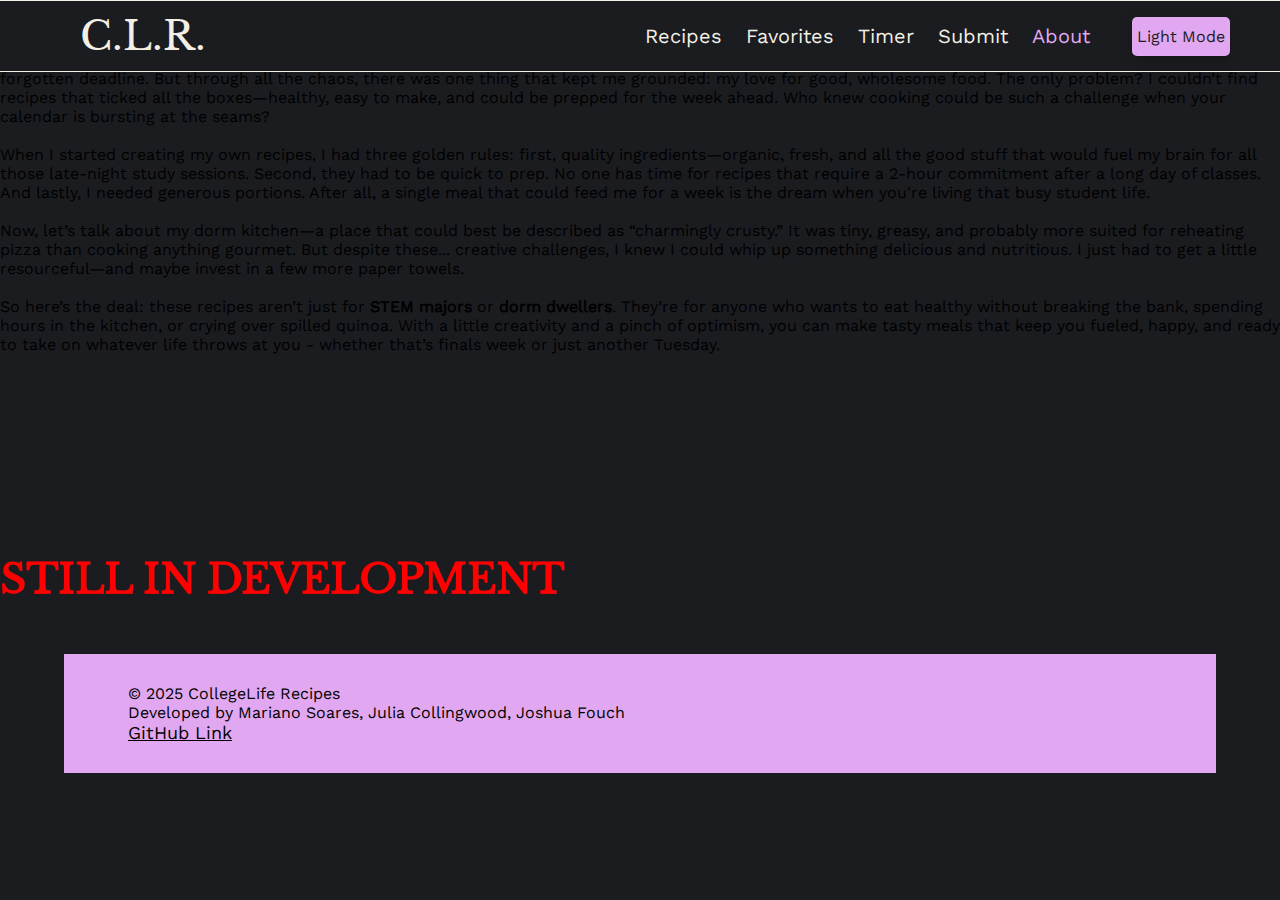
<file: about.html>
<!DOCTYPE html>
<html lang="en">
<head>
    <meta charset="UTF-8">
    <title>CollegeLife Recipes</title>
    <link rel="icon" type="image/x-icon" href="assets/images/pizza.ico">
    <link rel="stylesheet" href="style.css">
    <meta name="viewport" content="width=device-width, initial-scale=1.0">
    <!-- Julia: added google's magnifying glass icon-->
    <link rel="stylesheet" href="https://fonts.googleapis.com/css2?family=Material+Symbols+Outlined:opsz,wght,FILL,GRAD@20..48,100..700,0..1,-50..200&icon_names=search" />

</head>
<body>
    
    <!--Header and Navigation Bar-->
    <nav>
        <ul>
            <li class="logo"><a href="index.html">CollegeLife Recipes</a></li>
            <li class="logo-small"><a href="index.html">C.L.R.</a></li>
            <!--for smaller screens-->
            <!--menu toggle button used with js script-->
            <a href="javascript:void(0);" class="icon" onclick="navToggle()">
                <div class="hamburger">
                    <div class="line"></div>
                    <div class="line"></div>
                    <div class="line"></div>
                </div>
            </a>
            <div class="items" id="navItems">
                <li><a href="index.html">Home</a></li>
                <li><a href="recipelistings.html">Recipes</a></li>
                <li><a href="favorites.html">Favorites</a></li>
                <li> <a id="openTimer" class="timer">Timer</a></li>
                <li><a href="submissions.html">Submit</a></li>
                <li><a href="about.html" class="active">About</a></li>
            </div>
            
            <button class="coolButton"> Switch Theme </button>
            
       </ul>
    </nav>

    <!--Main Content-->

    <h1> About CollegeLife</h1>

<article>
    <p>
        Hi, I'm Reagan! As a recent STEM graduate, my schedule was packed to the brim—study sessions, late-night projects, 
        and the occasional panic attack over a forgotten deadline. But through all the chaos, there was one thing that kept me grounded: 
        my love for good, wholesome food. The only problem? I couldn’t find recipes that ticked all the boxes—healthy, easy to make, and 
        could be prepped for the week ahead. Who knew cooking could be such a challenge when your calendar is bursting at the seams?
<br>
<br>
When I started creating my own recipes, I had three golden rules: first, quality ingredients—organic, 
fresh, and all the good stuff that would fuel my brain for all those late-night study sessions. 
Second, they had to be quick to prep. No one has time for recipes that require a 2-hour commitment after a long day of classes. 
And lastly, I needed generous portions. After all, a single meal that could feed me for a week is the dream when you're living that busy student life.
<br>
<br>
Now, let’s talk about my dorm kitchen—a place that could best be described as “charmingly crusty.” 
It was tiny, greasy, and probably more suited for reheating pizza than cooking anything gourmet.
 But despite these... creative challenges, I knew I could whip up something delicious and nutritious. 
 I just had to get a little resourceful—and maybe invest in a few more paper towels.
<br>
<br>
So here’s the deal: these recipes aren’t just for <b>STEM majors</b> or <b>dorm dwellers</b>. 
They’re for anyone who wants to eat healthy without breaking the bank, spending hours in the kitchen, or crying over spilled quinoa. 
With a little creativity and a pinch of optimism, you can make tasty meals that keep you fueled, happy, and ready to take on whatever life throws at you - whether that’s finals week or just another Tuesday.

    </p>
</article>

<!--temporary error message-->
<div class="recipe-container1" style="padding-top: 200px;">
    <h1 style="color: red">STILL IN DEVELOPMENT</h1>
</div>

    <!--Footer-->
   <div class="footer-container">
        <footer class="main-footer">
            <p>&copy; 2025 CollegeLife Recipes</p>
            <p>Developed by Mariano Soares, Julia Collingwood, Joshua Fouch</p>
            <a href="https://github.com/joshuafouch/college-recipe-website" target="_blank">GitHub Link</a>
        </footer>  
    </div>

<!--ADD THIS SCRIPT TO EVERY HTML PAGE!!!-->
<script src="js/hamburger.js"></script>
<script src="js/recipe-timerpopup.js"></script>
<script src="js/lightMode.js"></script>
</body>
</html>
</file>
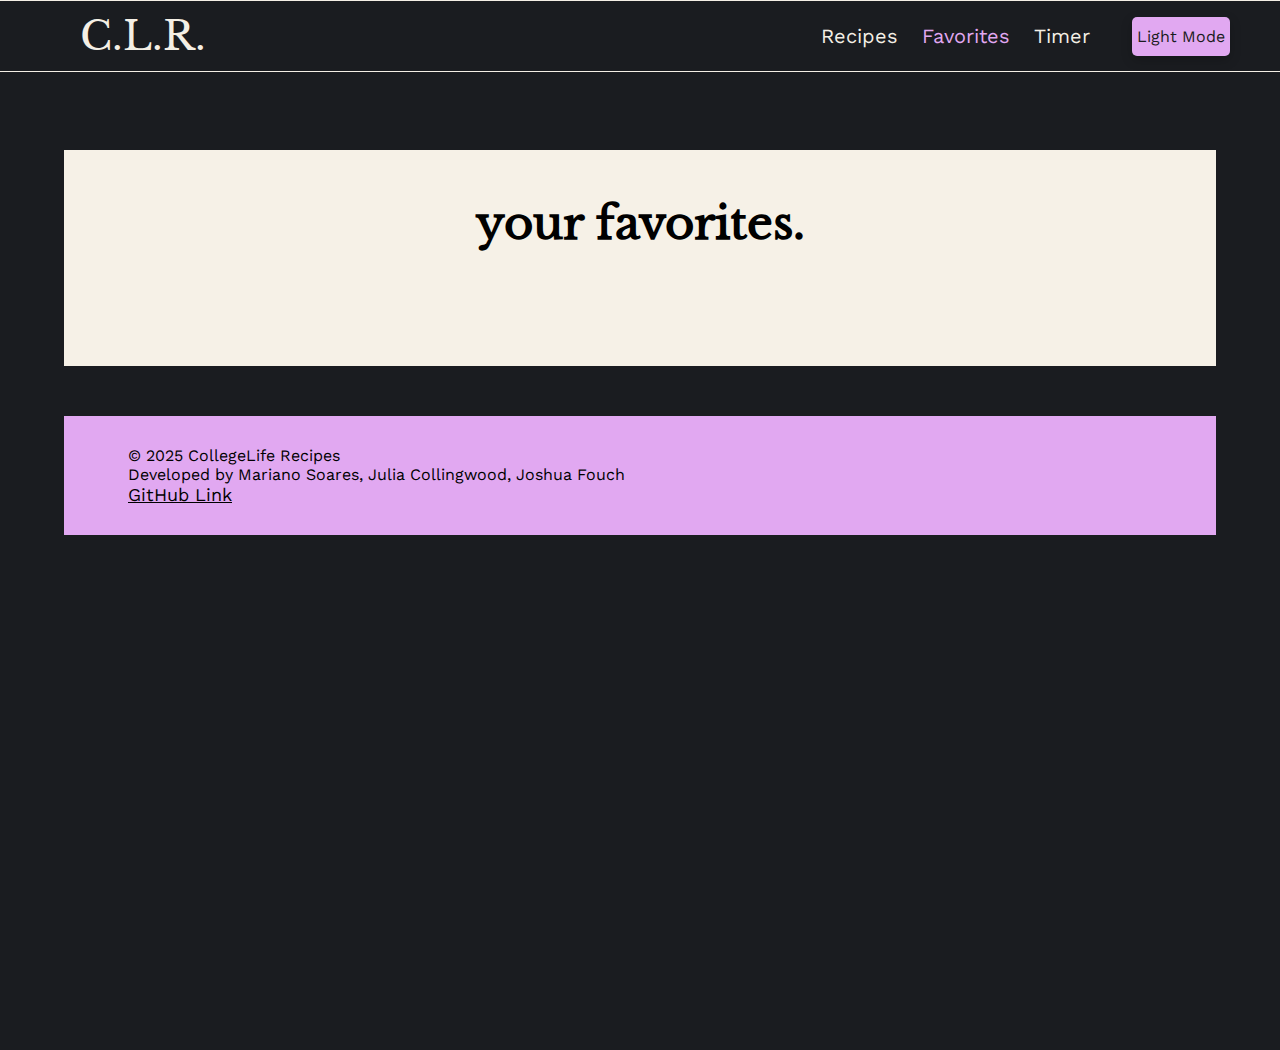
<file: favorites.html>
<!DOCTYPE html>
<html lang="en">
<head>
    <meta charset="UTF-8">
    <title>CollegeLife Recipes</title>
    <link rel="icon" type="image/x-icon" href="assets/images/pizza.ico">
    <link rel="stylesheet" href="style.css">
    <meta name="viewport" content="width=device-width, initial-scale=1.0">
    <!-- Julia: added google's magnifying glass icon-->
    <link rel="stylesheet" href="https://fonts.googleapis.com/css2?family=Material+Symbols+Outlined:opsz,wght,FILL,GRAD@20..48,100..700,0..1,-50..200&icon_names=search" />
</head>
<body>
    
    <!--Header and Navigation Bar-->
    <nav>
        <ul>
            <li class="logo"><a href="index.html">CollegeLife Recipes</a></li>
            <li class="logo-small"><a href="index.html">C.L.R.</a></li>
            <!--for smaller screens-->
            <!--menu toggle button used with js script-->
            <a href="javascript:void(0);" class="icon" onclick="navToggle()">
                <div class="hamburger">
                    <div class="line"></div>
                    <div class="line"></div>
                    <div class="line"></div>
                </div>
            </a>
            <div class="items" id="navItems">
                <li><a href="index.html">Home</a></li>
                <li><a href="recipelistings.html">Recipes</a></li>
                <li><a href="favorites.html" class="active">Favorites</a></li>
                <li> <a id="openTimer" class="timer">Timer</a></li>
            </div>
            <button class="coolButton"> Switch Theme </button>
       </ul>
    </nav>


    <!--Main Content-->
   <div class="listing-container">
        <h1 class="featured-header">your favorites.</h1>
        <!--search bar-->

        <!--recipe widgets-->
        <div class="widget-container"></div>
    </div>

    <!--Footer-->
   <div class="footer-container">
        <footer class="main-footer">
            <p>&copy; 2025 CollegeLife Recipes</p>
            <p>Developed by Mariano Soares, Julia Collingwood, Joshua Fouch</p>
            <a href="https://github.com/joshuafouch/college-recipe-website" target="_blank">GitHub Link</a>
        </footer>  
    </div>

<script src="js/hamburger.js"></script>
<script src="js/recipe-timerpopup.js"></script>
<script src="js/load-recipes.js"></script>
<script src="js/lightMode.js"></script>
<script src="js/recipe-listing.js"></script>
<script src="js/favorites.js"></script>
<script>

    let allFavRecipes = [];

    document.addEventListener('DOMContentLoaded', async () => {
        try {
            const favRecipes = await loadFavorites();
            allFavRecipes = favRecipes;
            console.log('Loaded recipes:', favRecipes.length); // Debug log
            displayListingRecipes(favRecipes);
        } catch (err) {
            console.error('Error in main:', err);
        }
    });

    function searchRecipe() {
        const input = document.getElementById("myInput").value.toLowerCase();
        const filteredRecipes = allFavRecipes.filter(recipe => 
             recipe.name.toLowerCase().includes(input) );
        displayListingRecipes(filteredRecipes);
    }
</script>
</body>
</html>
</file>
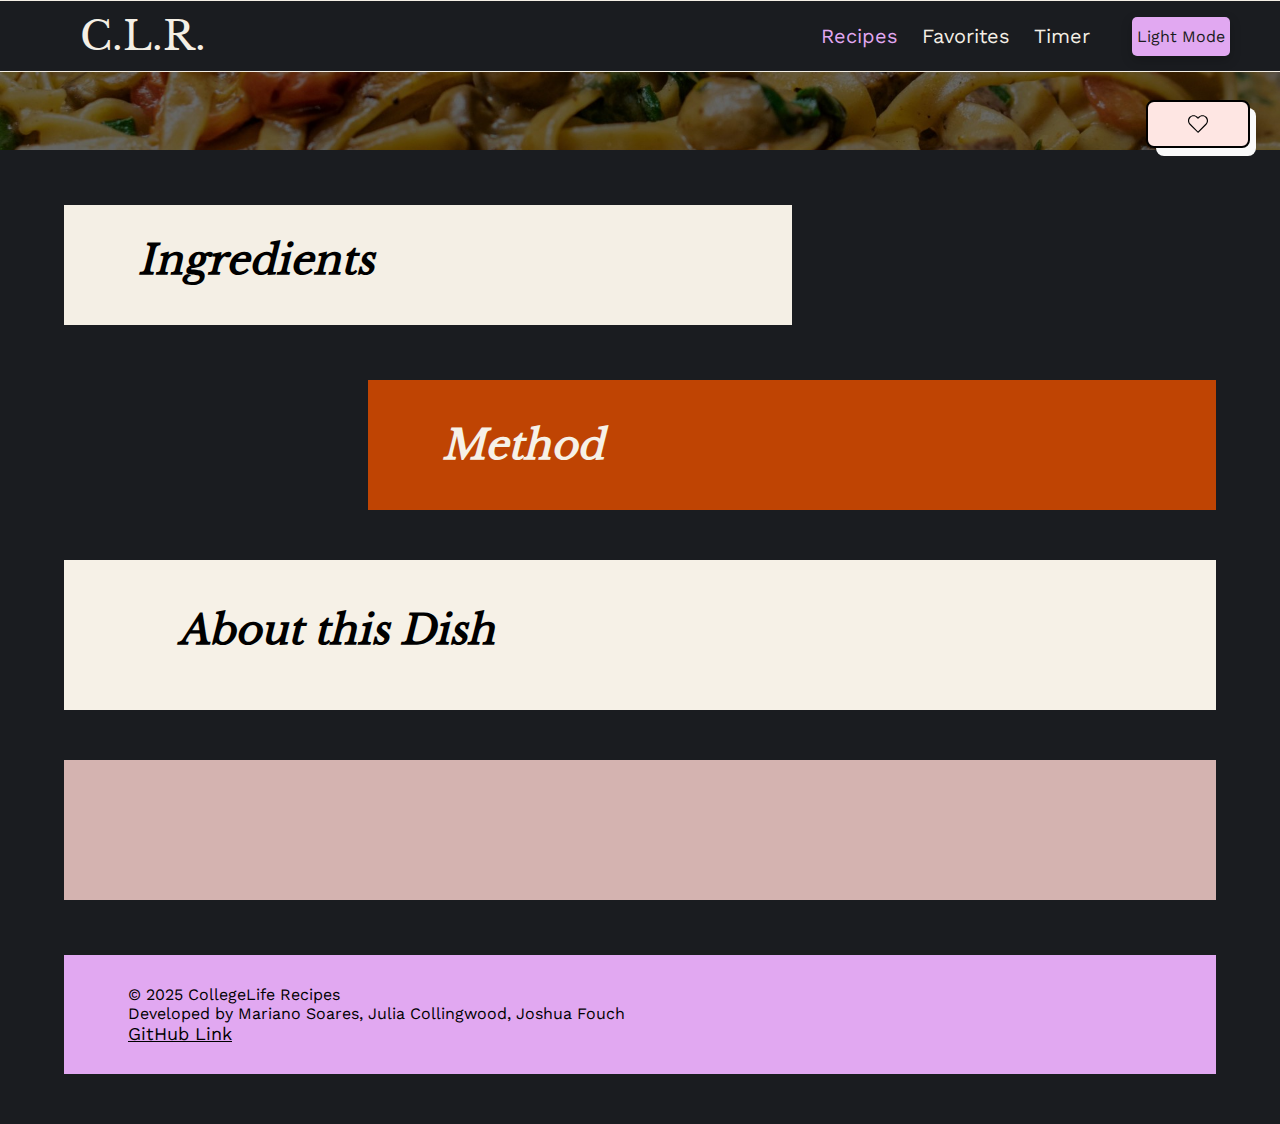
<file: recipe.html>
<!DOCTYPE html>
<html lang="en">
<head>
    <meta charset="UTF-8">
    <title></title>
    <link rel="icon" type="image/x-icon" href="assets/images/pizza.ico">
    <link rel="stylesheet" href="style.css">
    <meta name="viewport" content="width=device-width, initial-scale=1.0">
    <!-- Julia: added google's magnifying glass icon-->
    <link rel="stylesheet" href="https://fonts.googleapis.com/css2?family=Material+Symbols+Outlined:opsz,wght,FILL,GRAD@20..48,100..700,0..1,-50..200&icon_names=search" />
</head>
<body>
 
    <!--Header and Navigation Bar-->
    <nav>
        <ul>
            <li class="logo"><a href="index.html">CollegeLife Recipes</a></li>
            <li class="logo-small"><a href="index.html">C.L.R.</a></li>
            <!--for smaller screens-->
            <!--menu toggle button used with js script-->
            <a href="javascript:void(0);" class="icon" onclick="navToggle()">
                <div class="hamburger">
                    <div class="line"></div>
                    <div class="line"></div>
                    <div class="line"></div>
                </div>
            </a>
            <div class="items" id="navItems">
                <li><a href="index.html">Home</a></li>
                <li><a href="recipelistings.html" class="active">Recipes</a></li>
                <li><a href="favorites.html">Favorites</a></li>
                <li> <a id="openTimer" class="timer">Timer</a></li>
            </div>
            <button class="coolButton"> Switch Theme </button>
       </ul>
    </nav>


    <!--Main Content-->
    <div class="recipe-bg">
        <div class="recipe-header">
            <h1 class="recipe-title" id="rtitle"></h1>
            <h2 class="recipe-title author" id="auth" style="padding-bottom: 50px;"></h2>
        </div>
        <button onclick="addToFav()" class="fav-btn" role="button">
            <img id="heart" src="assets/images/empty-heart.svg">
        </button>
   </div>
    <div class="recipe-container1">
        <section class="recipe-ingredients">
            <h1 class="bold-italic">Ingredients</h1>
            <div class = "recIngList" id="outIngr"></div>
        </section>
        <section class="recipe-pictures">
            <img id="imageREC">
            <img id="imageREC2">
        </section>
    </div>
    <div class="recipe-container1">    
        <section class="recipe-widgets">
            <img id="imageREC3">
            <img id="imageREC4">
        </section>
        <section class="method recipe-ingredients">
            <h1 class="bold-italic">
                Method
            </h1>
            <section id="outM" class="recIngList">
            </section>
        </section>
    </div>

   
    <div class="recipe-story-container">
        <section class="recipe-story">
            <h1 class="bold-italic"> About this Dish</h1>
            <p id="recipeStory"></p>
        </section>
    </div>

    <!-- Add this new section -->
    <div class="additional-images-container">
        <div class="additional-images" id="additionalImages"></div>
    </div>


    <div class="recipe-container1">
        <footer class="main-footer">
            <p>&copy; 2025 CollegeLife Recipes</p>
            <p>Developed by Mariano Soares, Julia Collingwood, Joshua Fouch</p>
            <a href="https://github.com/joshuafouch/college-recipe-website" target="_blank">GitHub Link</a>
        </footer>  
    </div>
    
   
<script src="js/hamburger.js"></script>
<script src="js/load-recipes.js"></script>
<script src="js/lightMode.js"></script>
<script src="js/favorites.js"></script>
<script src="js/recipe-timerpopup.js"></script>
<script>
    document.addEventListener('DOMContentLoaded', displayRecipe);
    document.addEventListener('DOMContentLoaded', () => {
        const gamer = document.getElementById('heart');
        const pattern = /\?id=([0-9]+)/;
        const match = window.location.search.match(pattern);

        if (!match) return; // no id in URL — exit early

        const recipeId = parseInt(match[1]);

        if (isFavorite(recipeId)) {
            gamer.src = 'assets/images/filled-heart.svg';
        } else {
            gamer.src = 'assets/images/empty-heart.svg';
        }
    })
</script>
</body>
</html>
</file>
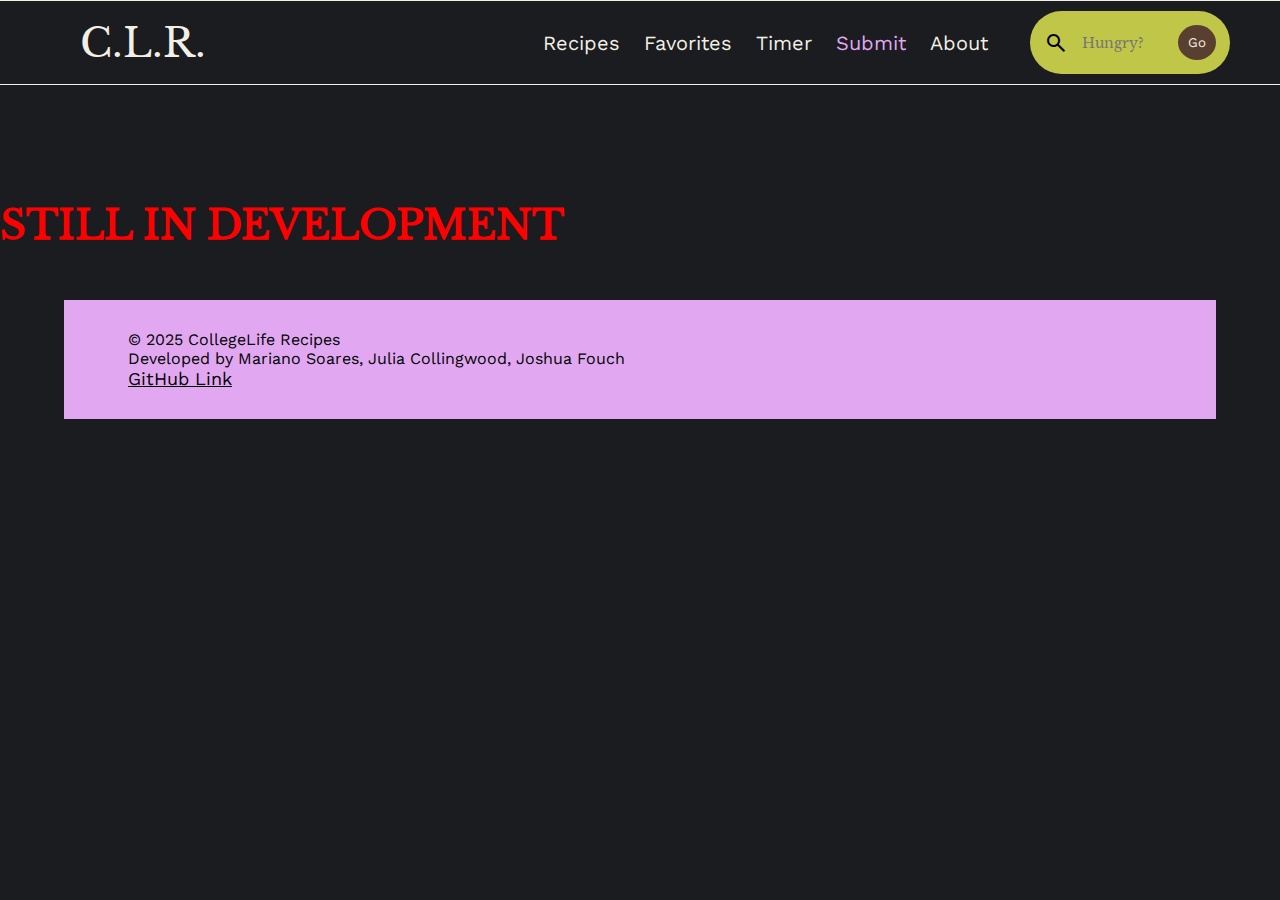
<file: submissions.html>
<!DOCTYPE html>
<html lang="en">
<head>
    <meta charset="UTF-8">
    <title>CollegeLife Recipes</title>
    <link rel="icon" type="image/x-icon" href="assets/images/pizza.ico">
    <link rel="stylesheet" href="style.css">
    <meta name="viewport" content="width=device-width, initial-scale=1.0">
    <!-- Julia: added google's magnifying glass icon-->
    <link rel="stylesheet" href="https://fonts.googleapis.com/css2?family=Material+Symbols+Outlined:opsz,wght,FILL,GRAD@20..48,100..700,0..1,-50..200&icon_names=search" />

</head>
<body>
    
    <!--Header and Navigation Bar-->
    <nav>
        <ul>
            <li class="logo"><a href="index.html">CollegeLife Recipes</a></li>
            <li class="logo-small"><a href="index.html">C.L.R.</a></li>
            <!--for smaller screens-->
            <!--menu toggle button used with js script-->
            <a href="javascript:void(0);" class="icon" onclick="navToggle()">
                <div class="hamburger">
                    <div class="line"></div>
                    <div class="line"></div>
                    <div class="line"></div>
                </div>
            </a>
            <div class="items" id="navItems">
                <li><a href="index.html">Home</a></li>
                <li><a href="recipelistings.html">Recipes</a></li>
                <li><a href="favorites.html">Favorites</a></li>
                <li><a href="timer.html">Timer</a></li>
                <li><a href="submissions.html" class="active">Submit</a></li>
                <li><a href="about.html">About</a></li>
            </div>
            <form action="/search?"></form>
                <div class="searchBox">
                    <span class="material-symbols-outlined">
                        search
                    </span>
                    <input class="searchInput" type="search" placeholder="Hungry?">
                    <button class="searchButton" type="submit">Go</button>
                </div>
            </form>
       </ul>
    </nav>

 

    <!--Main Content-->
    <!--temporary error message-->
    <div class="recipe-container1" style="padding-top: 200px;">
        <h1 style="color: red">STILL IN DEVELOPMENT</h1>
    </div>




    <!--Footer-->
   <div class="footer-container">
        <footer class="main-footer">
            <p>&copy; 2025 CollegeLife Recipes</p>
            <p>Developed by Mariano Soares, Julia Collingwood, Joshua Fouch</p>
            <a href="https://github.com/joshuafouch/college-recipe-website" target="_blank">GitHub Link</a>
        </footer>  
    </div>
 
<script src="js/hamburger.js"></script>
<script src="js/lightMode.js"></script>
</body>
</html>
</file>
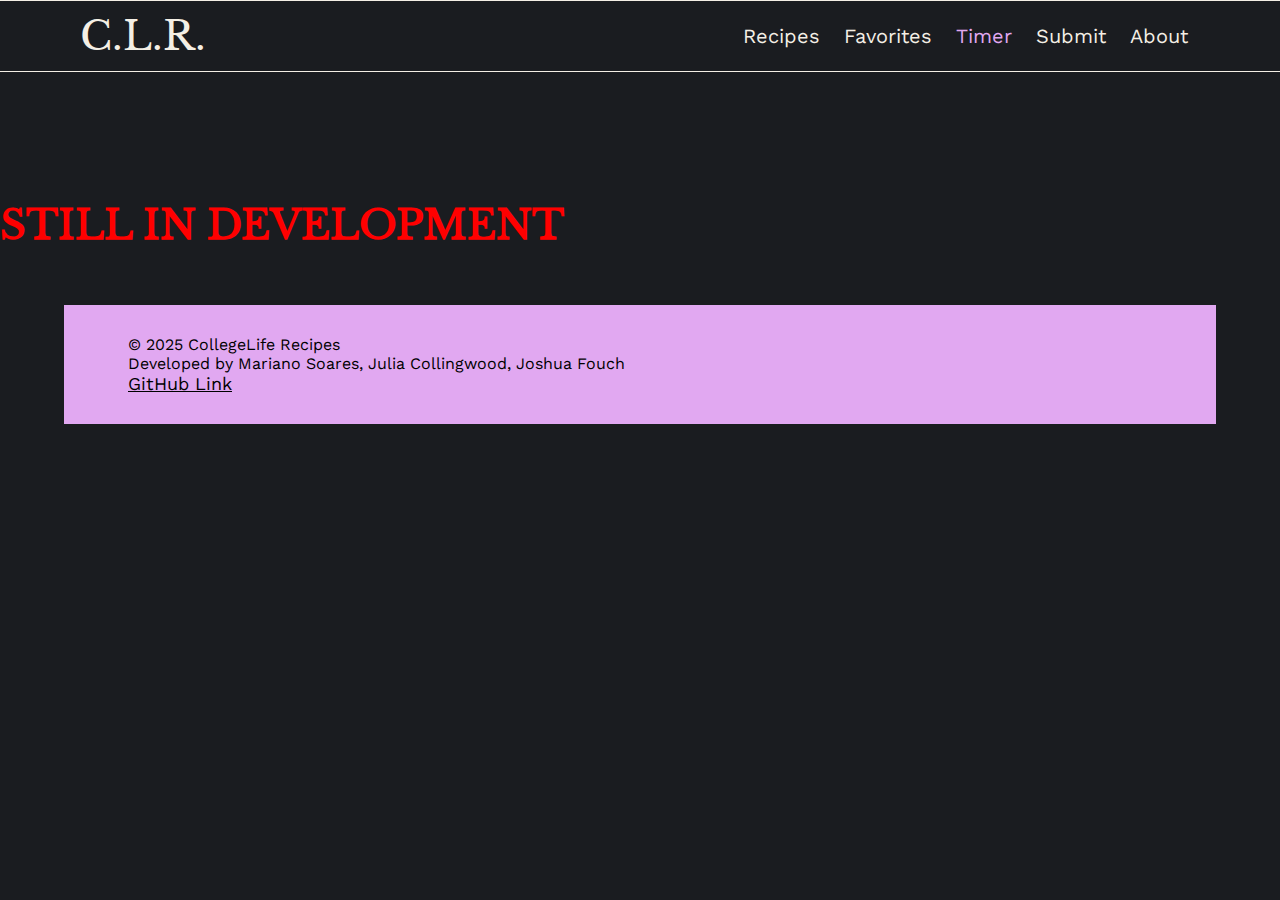
<file: timer.html>
<!DOCTYPE html>
<html lang="en">
<head>
    <meta charset="UTF-8">
    <title>CollegeLife Recipes</title>
    <link rel="icon" type="image/x-icon" href="assets/images/pizza.ico">
    <link rel="stylesheet" href="style.css">
    <meta name="viewport" content="width=device-width, initial-scale=1.0">
    <!-- Julia: added google's magnifying glass icon-->
    <link rel="stylesheet" href="https://fonts.googleapis.com/css2?family=Material+Symbols+Outlined:opsz,wght,FILL,GRAD@20..48,100..700,0..1,-50..200&icon_names=search" />

</head>
<body>
    
    <!--Header and Navigation Bar-->
    <nav>
        <ul>
            <li class="logo"><a href="index.html">CollegeLife Recipes</a></li>
            <li class="logo-small"><a href="index.html">C.L.R.</a></li>
            <!--for smaller screens-->
            <!--menu toggle button used with js script-->
            <a href="javascript:void(0);" class="icon" onclick="navToggle()">
                <div class="hamburger">
                    <div class="line"></div>
                    <div class="line"></div>
                    <div class="line"></div>
                </div>
            </a>
            <div class="items" id="navItems">
                <li><a href="index.html">Home</a></li>
                <li><a href="recipelistings.html">Recipes</a></li>
                <li><a href="favorites.html">Favorites</a></li>
                <li><a href="timer.html" class="active">Timer</a></li>
                <li><a href="submissions.html">Submit</a></li>
                <li><a href="about.html">About</a></li>
            </div>
    
       </ul>
    </nav>


    <!--Main Content-->
    <!--temporary error message-->
    <div class="recipe-container1" style="padding-top: 200px;">
        <h1 style="color: red">STILL IN DEVELOPMENT</h1>
    </div>



    <!--Footer-->
   <div class="recipe-container1">
        <footer class="main-footer">
            <p>&copy; 2025 CollegeLife Recipes</p>
            <p>Developed by Mariano Soares, Julia Collingwood, Joshua Fouch</p>
            <a href="https://github.com/joshuafouch/college-recipe-website" target="_blank">GitHub Link</a>
        </footer>  
    </div>

<script src="js/hamburger.js"></script>
</body>
</html>
</file>
<file: style.css>
* {
  box-sizing: border-box;
  margin: 0px;
  padding: 0px;
  font-family: 'WorkSans', sans-serif;
}

.about-text {
  text-align: justify;
  margin-left: 5px;
  margin-right: 30px;
}

/* color scheme */
:root {

  /* basic color scheme */
  --background: #1a1c20;
  --header: #f4efe5;
  --footer: #f4efe5;

  /* text */
  --h1: #f6f1e7;
  --h2: #e1a8f1;
  --recipetitle: antiquewhite;
  --body: #f6f1e7;
  --bodyRecipe: black;

  /* block color schemes */
  --ingredients: #f4efe5;
  --about: #f6f1e7;
  --method: #bf4403;
  --edgy: #593f2f;

  /* widget color scheme */
  --greenWidget: #989d35;
  --purpleWidget: #e1a8f1;
  --hero: #1a1c20;
  --search: #c0c748;

  /* link color scheme */
  --hoverLink: #bf4403;
  --hoverLinkLight: #ffc8ab;
  --activeLink: #f4efe5;
  --visitedLink: #e1a8f1;

  /* other */
  --favoriteColor: #fee6e3;
  --favPress: #d4b3b0;
  --sigma: #FAFAFA;
}

.light-mode {
  /* LIGHT MODE COLOR SCHEME */
  /* basic color scheme */
  --background: #f4efe5;
  --header: #1a1c20;
  --footer: #1a1c20;

  /* text */
  --h1: #f6f1e7;
  --h2: #e1a8f1;
  --recipetitle: rgb(226, 212, 193);
  --body: #f4efe5;
  --bodyRecipe: black;

  /* block color schemes */
  --ingredients: #bbbe78;
  --about: #bbbe78;
  --method: #d77c4f;
  --edgy: #593f2f;

  /* widget color scheme */
  --greenWidget: #989d35;
  --purpleWidget: #e1a8f1;
  --hero: #1a1c20;

  /* link color scheme */
  --hoverLink: #eca782;
  --hoverLinkLight: #b5663c;
  --activeLink: a#c54822;
  --visitedLink: #e197f6;
}

.coolButton {
  position: relative;
  padding: 10px 5px;
  border-radius: 5px;
  background: var(--h2);
  color: var(--hero);
  border: none;
  font-size: 16px;
  cursor: pointer;
  overflow: hidden;
  transition: transform 0.3s ease-in-out, background-color 0.3s ease;
  box-shadow: 0 4px 12px rgba(0, 0, 0, 0.2);
}

.coolButton:hover {
  background: var(--hoverLink);
  transform: scale(1.05);
}

.coolButton::before {
  content: '';
  position: absolute;
  top: 0;
  left: -75%;
  width: 50%;
  height: 100%;
  background: linear-gradient(120deg, rgba(255, 255, 255, 0.4), rgba(255, 255, 255, 0));
  transform: skewX(-25deg);
}

.coolButton:hover::before {
  animation: shine 0.75s forwards;
}

@keyframes shine {
  0% {
    left: -75%;
  }

  100% {
    left: 125%;
  }
}

/* font for body text */
@font-face {
  font-family: 'WorkSans';
  src: url('fonts/WorkSans-Regular.ttf') format('truetype');
  font-weight: normal;
  font-style: normal;
}

/* font for body text, italicised */
@font-face {
  font-family: 'WorkSansItalic';
  src: url('fonts/WorkSans-Italic.ttf') format('truetype');
  font-weight: normal;
  font-style: normal;
}

/* font for headings text */
@font-face {
  font-family: 'LibreBaskerville';
  src: url('fonts/LibreBaskerville-Regular.ttf') format('truetype');
  font-weight: normal;
  font-style: normal;
}

body,
html {
  height: 100%;
  margin: 0;
  background-color: var(--background);
}

a {
  text-decoration: none;
  color: inherit;
  font-weight: normal;
  background: none;
  border: none;
  padding: 0;
  margin: 0;
  outline: none;
}

/* header */
nav {
  background: var(--background);
  padding: 10px 40px 10px 70px;
  border: 1px solid var(--header);
  border-left: none;
  border-right: none;
  position: fixed;
  width: 100%;
  z-index: 1000;
  top: 0;
  flex-wrap: wrap;
}

nav ul {
  display: flex;
  list-style: none;
  flex-wrap: wrap;
  align-items: center;
  justify-content: center;
  padding-left: 10px;
  padding-right: 10px;
}

nav ul li.logo {
  flex: 1;
  font-size: 40px;
  font-weight: 700;
}

nav ul li.logo-small {
  display: none;
  flex: 1;
  font-size: 40px;
  font-weight: 700;
}

nav ul li.logo a,
nav ul li.logo-small a {
  text-decoration: none;
  color: var(--header);
  font-family: 'LibreBaskerville', 'Times New Roman', Times, serif;
  transition: all 0.3s ease-in-out;
}

nav ul li.logo a:hover,
nav ul li.logo-small a:hover {
  color: var(--hoverLink);
}

nav ul div.items li:first-child {
  display: none;
}

nav ul div.items li a.active {
  color: var(--visitedLink);
}

nav ul div.items {
  padding: 0.25px;
  display: inline-flex;
  padding-right: 30px;
  transition: all 0.3s ease-in-out;
}

nav ul div.items a {
  border-radius: 10px;
  text-decoration: none;
  color: var(--header);
  font-size: 20px;
  padding: 0 12px;
  transition: all 0.3s ease-in-out;
}

nav ul div.items a:hover {
  color: var(--hoverLink);
  background-color: var(--header);
}

/*nav hamburger menu styling*/
.hamburger {
  display: none;
  padding: 5px;
  transition: all 0.3s ease-in-out;
  border-radius: 5px;
  cursor: pointer;
}

.hamburger:hover {
  padding: 6px;
  background-color: white;
}

.hamburger:hover .line {
  background-color: var(--hoverLink);
}

.line {
  display: block;
  width: 28px;
  height: 3px;
  margin: 5px auto;
  -webkit-transition: all 0.3s ease-in-out;
  transition: all 0.3s ease-in-out;
  background-color: white;
}

/* style for search bar */

.material-symbols-outlined {
  /*google search icon*/
  font-variation-settings:
    'FILL' 0,
    'wght' 400,
    'GRAD' 0,
    'opsz' 24
}

.searchBox {
  --searchPadding: 14px;

  width: max-content;
  display: flex;
  align-items: center;
  padding: var(--searchPadding);
  border-radius: 50px;
  background: var(--search);
  width: 200px;
  transition: 0.25s;
}

/* whenever user gives focus to search input (i.e., places cursor in search bar), change the search bar color*/
.searchBox:focus-within {
  background: var(--hoverLinkLight);
}

.searchInput {
  font-size: 14px;
  font-family: LibreBaskerville;
  /* couldn't work out which font used for nav bar. Should be consistent fonts though */
  color: var(--background);
  margin-left: var(--searchPadding);
  outline: none;
  border: none;
  background: transparent;
  width: 100%;
  /* this makes the search bar wider */
}

.seachInput::placeholder,
.searchIcon {
  color: var(--activeLink);
}

.searchButton {
  padding: 10px;
  background-color: var(--edgy);
  color: var(--activeLink);
  border: none;
  cursor: pointer;
  border-radius: 100%;
  box-sizing: border-box;
}

/* media queries for smaller screens */
@media screen and (max-width: 1290px) {
  nav ul li.logo {
    display: none;
  }

  nav ul li.logo-small {
    display: block;
  }
}

@media screen and (max-width: 1080px) {
  nav ul div.items li:first-child {
    display: block;
  }

  nav {
    padding: 10px 20px 10px 10px;
    text-align: center;
  }

  nav ul li.logo {
    display: none;
  }

  nav ul li.logo-small {
    display: none;
  }

  nav ul div.items {
    flex: 4;
  }
}

@media screen and (max-width: 840px) {
  nav ul div.items li:first-child {
    display: block;
  }

  nav ul div.items {
    display: none;
    width: 100%;
    text-align: center;
    animation: fadeIn 0.3s ease-in-out forwards;
  }

  .items.responsive {
    display: block;
    position: absolute;
    left: 0;
    top: 100%;
    background-color: var(--background);
    width: 100%;
    padding: 20px 0;
    border-bottom: 1px solid var(--header);
    animation: fadeIn 0.3s ease-in-out forwards;
  }

  .items.responsive li {
    width: 100%;
    padding: 10px 0;
    animation: fadeIn 0.3s ease-in-out forwards;
  }

  nav ul .hamburger {
    display: block;
    cursor: pointer;
  }

  nav ul {
    justify-content: space-between;
  }

  .recipe-ingredients {
    width: 90% !important;
    margin-right: 5%;
    margin-left: 5%;
    box-sizing: border-box;
  }

  .recipe-container1 {
    flex-wrap: wrap;
    flex-direction: column !important;
    width: 100%;
    overflow: hidden;
  }

  .recipe-pictures {
    width: 90% !important;
    margin-left: 5%;
    margin-right: 5% !important;
    flex-direction: row !important;
    justify-content: space-between !important;
    gap: 20px !important;
  }

  .recipe-pictures img {
    max-width: 42.5%;
    height: auto;
    object-fit: contain;
  }

  .recipe-widgets {
    width: 90% !important;
    margin-left: 5%;
    margin-right: 5% !important;
    flex-direction: row !important;
    justify-content: space-between !important;
    gap: 20px !important;
  }

  .recipe-widgets img {
    max-width: 42.5%;
    height: auto;
    object-fit: contain;
  }

  .additional-images {
    flex-direction: column;
    align-items: center;
    gap: 20px;
  }

  .additional-images img {
    width: 90% !important;
    max-width: 300px;
    height: auto !important;
    object-fit: contain;
    aspect-ratio: 1;
  }

}

/*keyframe code for fadeIn*/
/*this gives an pop up smooth animation for the hamburger menu*/
@keyframes fadeIn {
  from {
    opacity: 0;
    transform: translateY(-10px);
  }

  to {
    opacity: 1;
    transform: translateY(0);
  }
}

/* hero section */
.hero-image {
  background-image: linear-gradient(rgba(0, 0, 0, 0.5), rgba(0, 0, 0, 0.5)), url('assets/images/herobg.webp');
  height: 100%;
  background-position: center;
  background-repeat: no-repeat;
  background-size: cover;
  position: relative;
  border-bottom: 1px solid white;
}

.hero-text {
  text-align: center;
  position: absolute;
  top: 50%;
  left: 50%;
  transform: translate(-50%, -50%);
  color: var(--body);
}

.hero-text p {
  margin-top: 10px;
  margin-bottom: 10px;
}

/* featured recipe section */
.featured-container,
.listing-container {
  padding-top: 20px;
  padding-bottom: 20px;
  width: 90%;
  padding-left: 5%;
  padding-right: 5%;
  padding-top: 20px;
  padding-bottom: 20px;
  margin-top: 50px;
  margin-left: 5%;
  margin-right: 5%;
  background-color: var(--body);
  background-size: 10vh;
  padding: 15px 9%;
  display: flex;
  justify-content: center;
  align-items: center;
  flex-direction: column;
  text-align: center;
}

.listing-container {
  margin-top: 150px;
}

.featured-container .featured-header,
.listing-container .featured-header {
  color: black;
  font-size: 45px;
  margin-bottom: 50px;
  margin-top: 30px;
  width: 100%;
}

.featured-container .widget-container {
  display: grid;
  grid-template-columns: repeat(auto-fit, minmax(300px, 1fr));
  gap: 100px;
  place-items: center;
  margin-bottom: 50px;
  display: flex;
  justify-content: center;
  align-items: center;
  flex-direction: row;
  flex-wrap: wrap;
}

.listing-container .widget-container {
  display: grid;
  grid-template-columns: repeat(auto-fit, minmax(300px, 1fr));
  gap: 55px;
  place-items: center;
  margin-bottom: 50px;
  display: flex;
  justify-content: center;
  align-items: center;
  flex-direction: row;
  flex-wrap: wrap;
}

.featured-container .widget-container .recipe-widget {
  aspect-ratio: 1/1;
  width: 300px;
  height: 300px;
  border: 1px solid var(--background);
  border-radius: 3px;
  overflow: hidden;
  position: relative;
  cursor: pointer;
}

/* for recipe listing and favorites page */
.listing-container .widget-container .recipe-widget {
  display: flex;
  flex-direction: column;
  width: 300px;
  height: 400px;
  overflow: hidden;
  position: relative;
  cursor: pointer;
  background-color: var(--hoverLink);
  box-shadow: 0 4px 8px rgba(0, 0, 0, 0.3);
  transition: all 0.2s ease-in-out;
}

.listing-container .widget-container .recipe-widget:hover {
  transform: translateY(-8px);
  box-shadow: 0 4px 8px rgba(0, 0, 0, 0.3);
}

/* recipe image for listings and favs */
.recipe-widget-img {
  width: 100%;
  height: 300px;
  overflow: hidden;
  padding: 15px;
}

.recipe-widget-image img {
  width: 100%;
  height: 100%;
  object-fit: cover;
}

/* for recipe and favorite listing pages */
.listing-container .widget-container .recipe-widget img {
  display: block;
  top: 0;
  left: 0;
  width: 100%;
  height: 100%;
}

.recipe-widget-info {
  padding: 15px;
  padding-top: 0px;
  color: var(--background);
}

.featured-container .widget-container .recipe-widget .overlay,
.listing-container .widget-container .recipe-widget .overlay {
  position: absolute;
  top: 0;
  left: 0;
  width: 100%;
  height: 100%;
  background: rgba(0, 0, 0, 0.5);
  display: flex;
  flex-direction: column;
  justify-content: center;
  align-items: center;
  opacity: 0;
  transition: 0.25s ease;
  color: white;
}

.featured-container .widget-container .recipe-widget:hover .overlay,
.listing-container .widget-container .recipe-widget:hover .overlay {
  opacity: 1;
}

.featured-container .widget-container .recipe-widget .overlay h1,
.listing-container .widget-container .recipe-widget .overlay h1 {
  font-size: 30px;
  margin-bottom: 10px;
  text-align: center;
}

.featured-container .widget-container .recipe-widget .overlay p,
.listing-container .widget-container .recipe-widget .overlay p {
  font-size: 20px;
  text-align: center;
}

.featured-container .widget-container .recipe-widget img {
  display: block;
  top: 0;
  left: 0;
  width: 100%;
  height: 100%;
  object-fit: cover;
}

/* recipe genre section */
/* footer */


h1 {
  font-family: 'LibreBaskerville', 'Times New Roman', Times, serif;
  font-size: 40px;
}

h2 {
  font-family: 'LibreBaskerville', 'Times New Roman', Times, serif;
  font-size: 20px;
}

/*RECIPEEEEEEEEEEEEEEEEEEEEEEEEEEEEE*/

.bodyflex {
  display: flex;
  flex-direction: row;
}

.recipe-title {
  display: flex;
  flex-direction: column;
  font-family: 'LibreBaskerville', 'Times New Roman', Times, serif;
  font-style: italic;
  font-size: 60px;
  padding-left: 60px;
  padding-top: 0px;
  width: 70%;
  flex-wrap: wrap;
  align-items: flex-start;
  color: var(--recipetitle);
}

.details {
  display: flex;
  justify-content: right;
  font-size: 30px;
  color: rgb(255, 255, 255);
}

.author {
  margin-top: 0;
  padding-left: 100px;
  font-size: 30px;
  color: rgb(255, 255, 255);
}

.recipe-bg {
  padding-top: 100px;
  background-image: url('assets/images/recipebg2.jpg');
  /*1.Here!*/
  background-position: center;
  background-repeat: no-repeat;
  background-size: cover;
  position: relative;
  backdrop-filter: brightness(.5);
  display: flex;
  flex-direction: row;
  justify-content: space-between;
}

.recipe-header {
  display: flex;
  flex-direction: column;
}

.recipe-container1 {
  display: flex;
  flex-direction: row;
  align-items: stretch;
  width: 100%;
  padding-top: 5px;
}

.footer-container {
  display: flex;
  flex-direction: row;
  align-items: stretch;
  width: 100%;
  margin-top: 0px;
}

.recipe-ingredients {
  display: flex;
  flex-direction: column;
  font-family: 'LibreBaskerville', 'Times New Roman', Times, serif;
  width: 60%;
  padding-left: 5%;
  padding-right: 5%;
  padding-top: 20px;
  padding-bottom: 20px;
  margin-top: 50px;
  margin-left: 5%;
  margin-right: 5%;
  background-color: var(--ingredients);
  background-size: 10vh;
}

.recipe-pictures {
  display: flex;
  flex-direction: column;
  justify-content: flex-end;
  width: 30%;
  height: auto;
  gap: 50px;
  margin-right: 5%;
  margin-top: 50px;
}


.recIngList {
  margin-left: 20px;
  font-family: 'LibreBaskerville', 'Times New Roman', Times, serif !important;
  margin-bottom: 10px;
  line-height: 2;
}

.bold-italic {

  font-size: 40px;
  font-weight: bold;
  font-style: italic;
  margin: 10px;
}


.method h1 {
  color: var(--body);
  font-family: 'LibreBaskerville';
}



.method {
  display: flex;
  flex-direction: column;
  background-color: var(--method);
  color: var(--body);
  align-items: flex-start;
  width: 100%;
  padding-left: 5%;
  padding-right: 5%;
  padding-top: 30px;
  padding-bottom: 20px;
  margin-top: 50px;
  margin-left: 5%;
  margin-right: 5%;
}

.recipe-widgets {
  display: flex;
  flex-direction: column;
  width: 30%;
  gap: 50px;
  height: auto;
  margin-top: 50px;
  margin-left: 5%;
}

/* Julia: added this to create recipe-story at bottom of every recipe

Used the code from Ingredients container and adjusted the width from 50% to 90% */
.recipe-story-container {
  display: flex;
  flex-direction: column;
  font-family: 'LibreBaskerville', 'Times New Roman', Times, serif;
  width: 90%;
  padding-left: 5%;
  padding-right: 5%;
  padding-top: 20px;
  padding-bottom: 10px;
  margin-top: 50px;
  margin-left: 5%;
  margin-right: 5%;
  background-color: var(--about);
  background-size: 10vh;
}

.recipe h1 {
  color: var(--body);
  font-family: 'LibreBaskerville';
}

.recipe-story {
  margin-left: 40px;
  margin-right: 50px;
  font-family: 'LibreBaskerville', 'Times New Roman', Times, serif !important;
  margin-bottom: 20px;
  line-height: 2;
  text-align: justify
}

/* for additional images */
.additional-images-container {
  width: 90%;
  margin: 50px 5%;
  margin-bottom: 0px;
  padding: 20px 5%;
  background-color: var(--favPress);
}

.additional-images {
  display: flex;
  flex-wrap: wrap;
  gap: 35px;
  justify-content: center;
  align-items: center;
  padding: 50px 0;
}

.additional-images img {
  width: 300px;
  height: auto;
  object-fit: contain;
}

.main-footer {
  width: 90%;
  margin: 50px 5%;
  background-color: var(--purpleWidget);
  padding: 30px 5%;
}

.main-footer a {
  font-size: 18px;
  text-decoration: underline;
}


#popup {
  position: fixed;
  bottom: 20px;
  right: 20px;
  width: 300px;
  height: 100px !important;
  background: white;
  border: 1px solid #ccc;
  box-shadow: 0 4px 8px rgba(0, 0, 0, 0.2);
  padding: 15px;
  display: none;
  align-items: center;
  border-radius: 10px;
  z-index: 1000;
}

.timerhead {
  font-size: 20px;
  font-weight: bold;
  margin-bottom: 10px;
  margin-top: 20px;
  color: var(--bodyRecipe);
  font-family: 'LibreBaskerville', 'Times New Roman', Times, serif;
}

.timerbutton {
  background: none;
  color: var(--bodyRecipe);
  border: none;
  padding: 10px 20px;
  border-radius: 5px;
  margin: 2px 0;
  cursor: pointer;
  font-size: 16px;
  font-family: 'LibreBaskerville', 'Times New Roman', Times, serif;
}

.timerinput {
  padding: 10px 20px;
  border-radius: 5px;
  width: 60%;
  background-color: wheat;
  border: none;
  font-family: 'Libre Baskerville', 'Times New Roman', Times, serif;
  font-size: 16px;
  color: black;
}

.arrow {
  border: solid black;
  border-width: 0 3px 3px 0;
  display: inline-block;
  padding: 3px;
}



.up {
  transform: rotate(-135deg);
  -webkit-transform: rotate(-135deg);
}

.down {
  transform: rotate(45deg);
  -webkit-transform: rotate(45deg);
}

.timer {
  cursor: pointer;
}

/* CSS */
.fav-btn {
  align-items: center;
  background-color: var(--favoriteColor);
  border: 2px solid var(--bodyRecipe);
  border-radius: 8px;
  box-sizing: border-box;
  color: var(--bodyRecipe);
  cursor: pointer;
  display: flex;
  font-family: 'LibreBaskerville', sans-serif;
  font-size: 16px;
  height: 48px;
  justify-content: center;
  line-height: 24px;
  max-width: 100%;
  padding: 0 25px;
  position: relative;
  text-align: center;
  text-decoration: none;
  user-select: none;
  -webkit-user-select: none;
  touch-action: manipulation;
  margin-right: 30px;
}

.fav-btn img {
  width: 20px;
}

.fav-btn:after {
  background-color: var(--sigma);
  border-radius: 8px;
  content: "";
  display: block;
  height: 48px;
  left: 0;
  width: 100%;
  position: absolute;
  top: -2px;
  transform: translate(8px, 8px);
  transition: transform .2s ease-out;
  z-index: -1;
}

.fav-btn:hover:after {
  transform: translate(0, 0);
}

.fav-btn:active {
  background-color: var(--favPress);
  outline: 0;
}

.fav-btn:hover {
  outline: 0;
}

@media (min-width: 768px) {
  .fav-btn {
    padding: 0 40px;
  }
}

@media screen and (max-width: 840px) {
  .recipe-bg {
    flex-direction: column;
    justify-content: center;
    align-items: center;
    text-align: center;
    padding: 100px 20px 30px 20px;
  }

  .fav-btn {
    margin-right: 0px;
  }

  .recipe-title {
    padding-left: 0;
    width: 100%;
    justify-content: center;
    text-align: center;
    align-items: center;
  }
}

input[type="checkbox"] {
  vertical-align: middle;
  width: 20px;
  height: 20px;
  accent-color: var(--h2);
  cursor: pointer;
}
</file>
